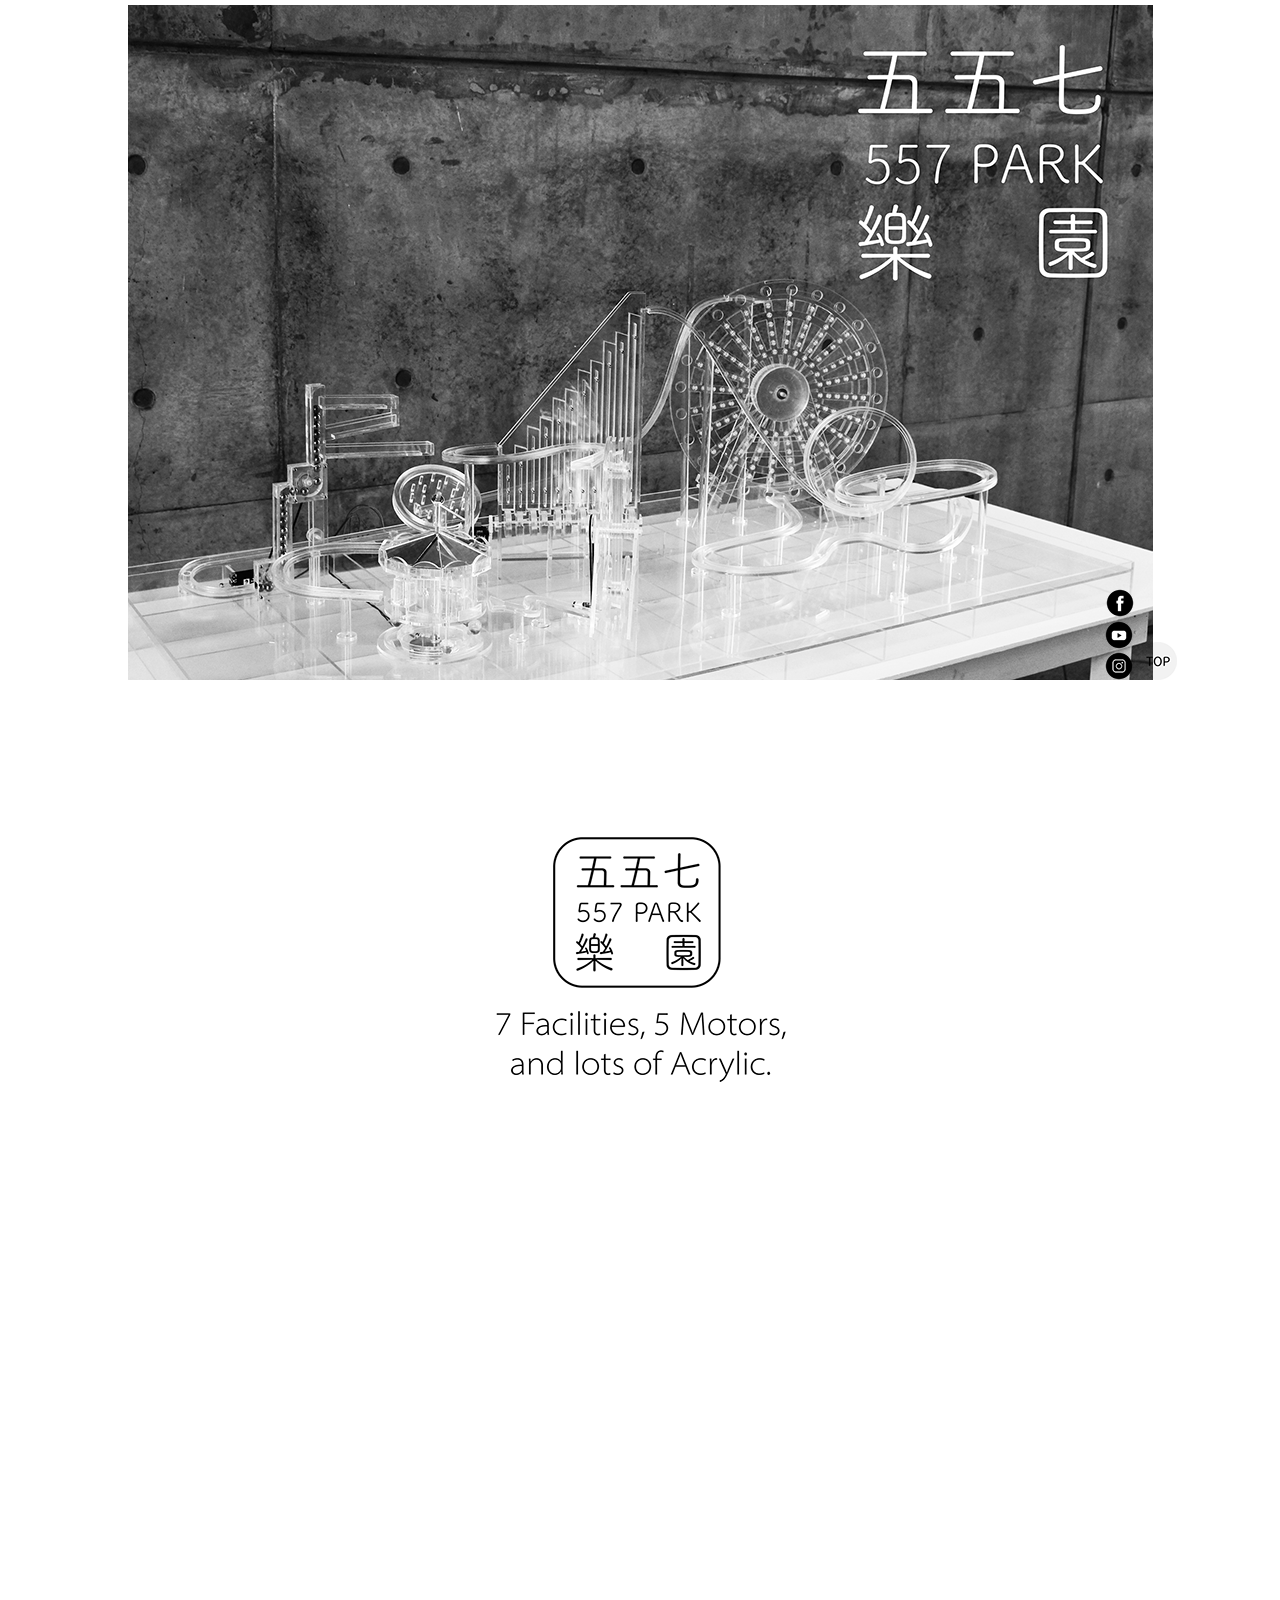
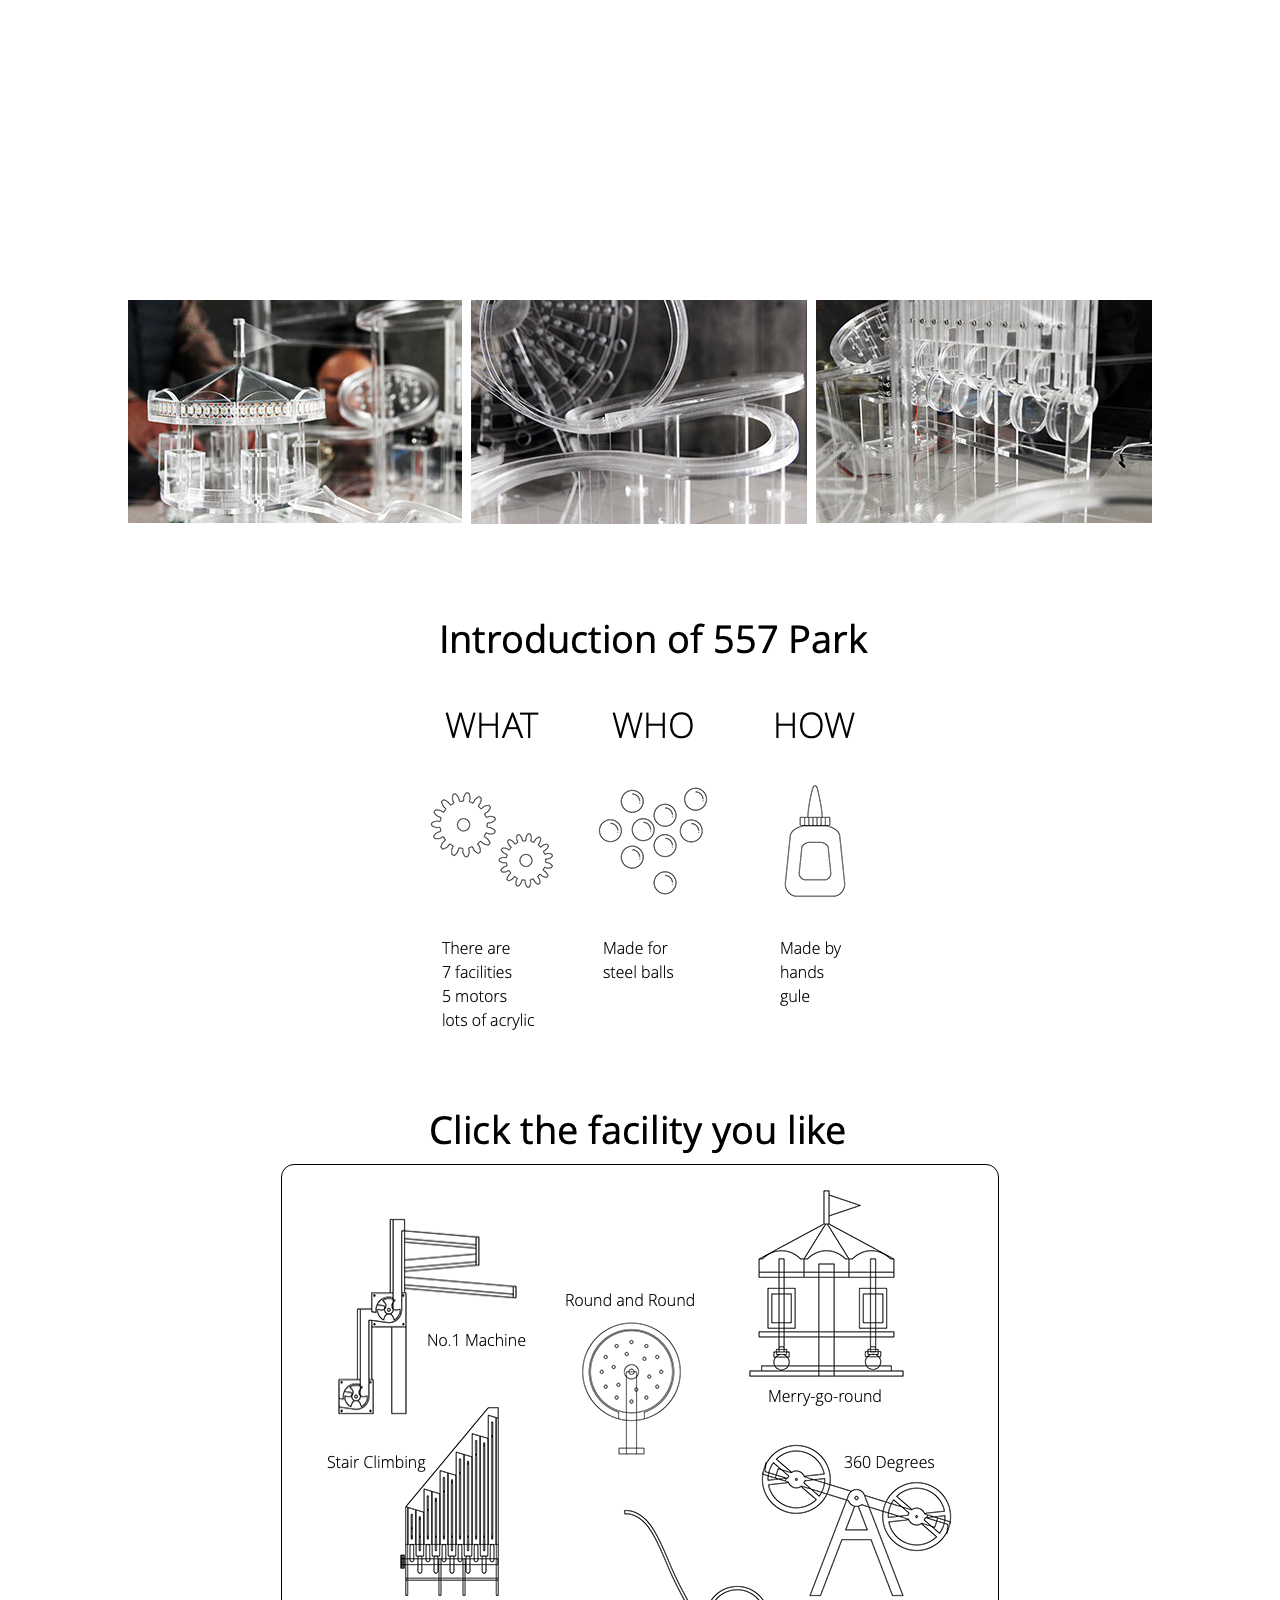
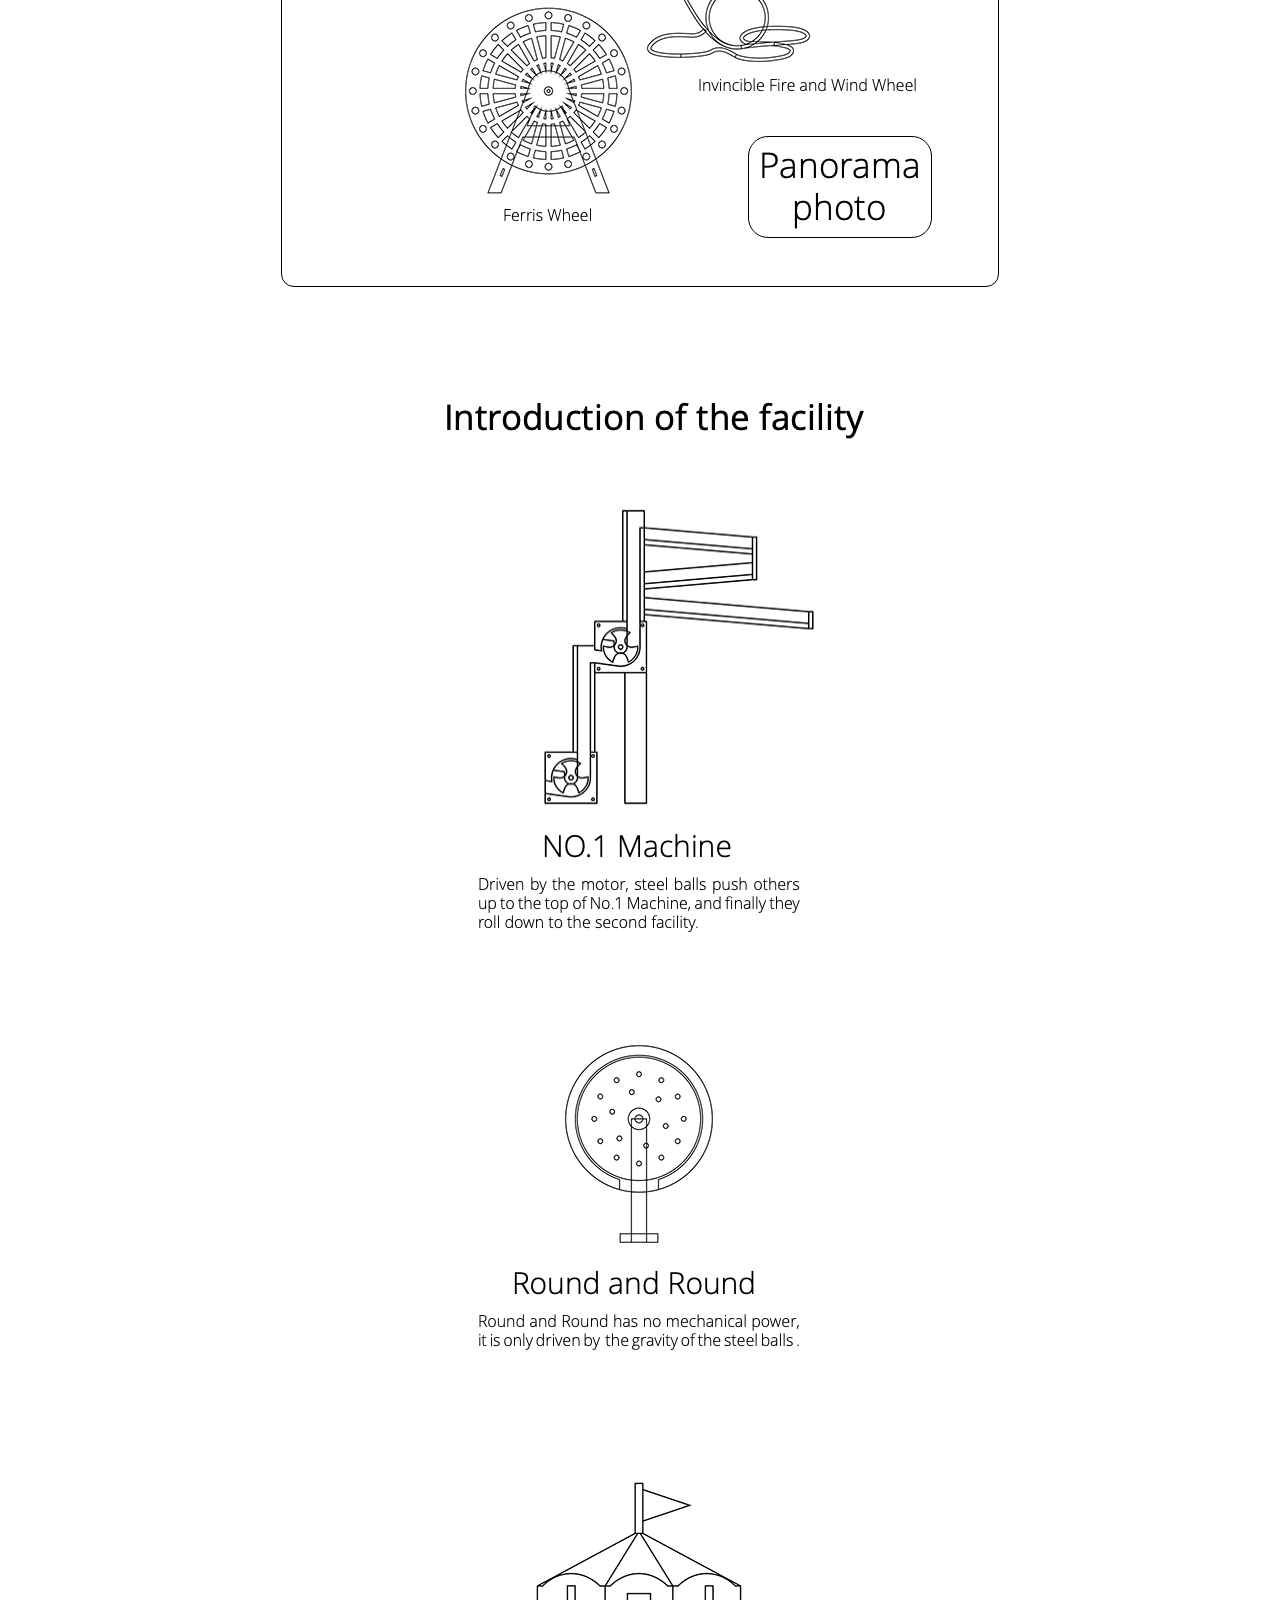
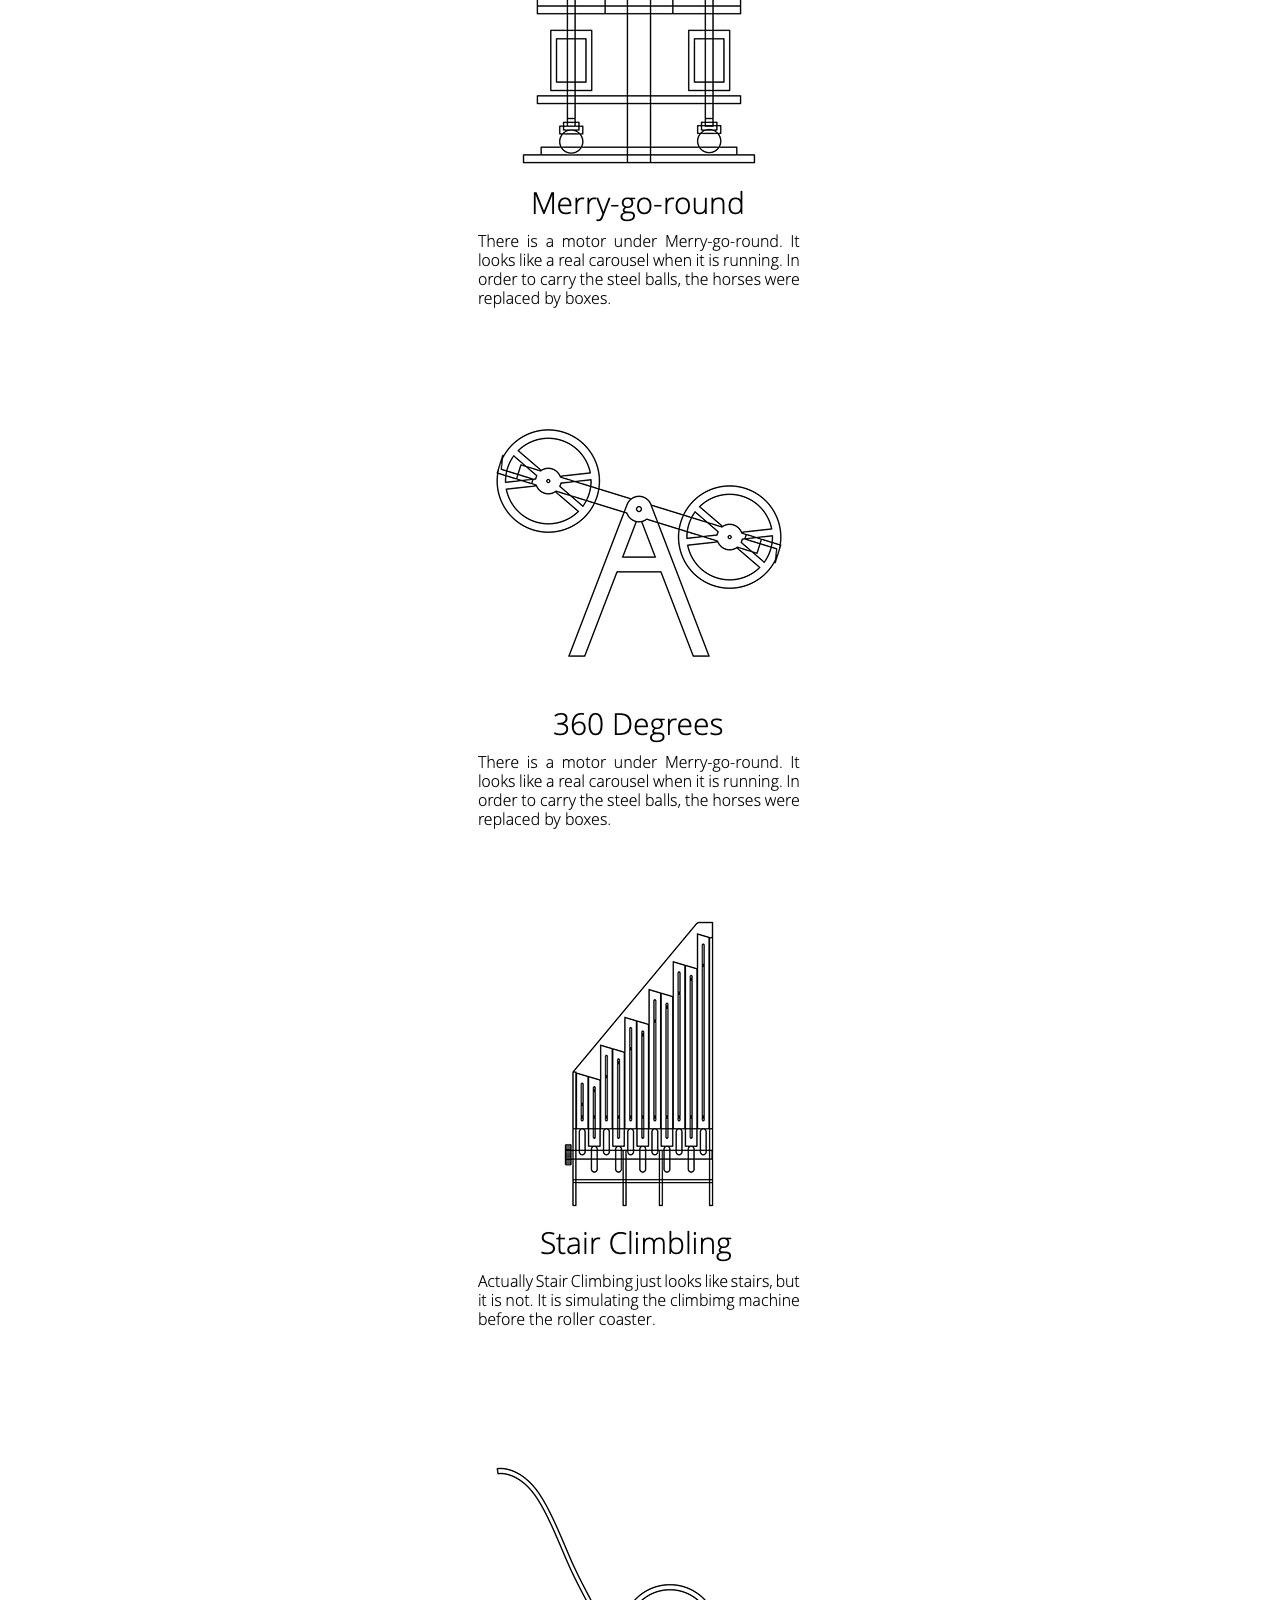
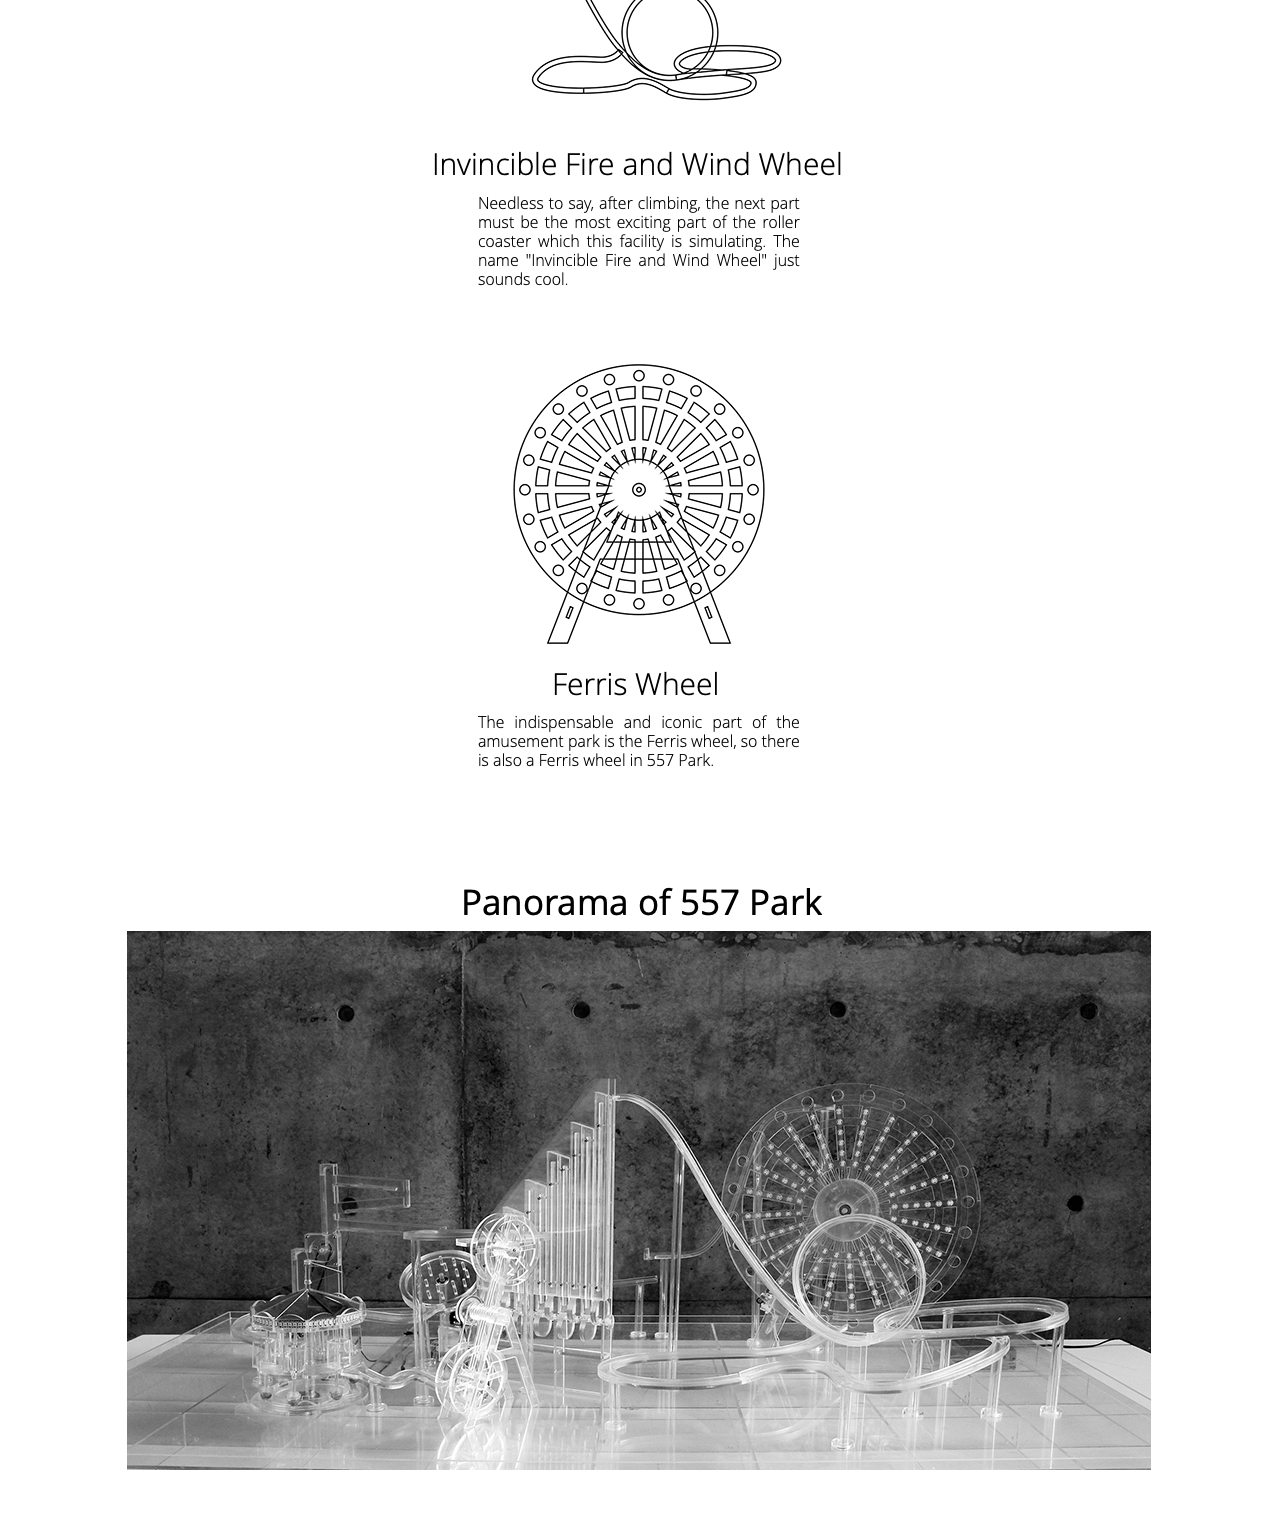
<file: index.html>
<!DOCTYPE html>
<html class="nojs html css_verticalspacer" lang="zh-TW">
 <head>

  <meta http-equiv="Content-type" content="text/html;charset=UTF-8"/>
  <meta name="generator" content="2018.0.0.379"/>
  
  <script type="text/javascript">
   // Update the 'nojs'/'js' class on the html node
document.documentElement.className = document.documentElement.className.replace(/\bnojs\b/g, 'js');

// Check that all required assets are uploaded and up-to-date
if(typeof Muse == "undefined") window.Muse = {}; window.Muse.assets = {"required":["museutils.js", "museconfig.js", "jquery.musepolyfill.bgsize.js", "jquery.watch.js", "require.js", "index.css"], "outOfDate":[]};
</script>
  
  <link rel="shortcut icon" href="images/557-park-favicon.ico?crc=4126871531"/>
  <title>557 PARK</title>
  <!-- CSS -->
  <link rel="stylesheet" type="text/css" href="css/site_global.css?crc=314571582"/>
  <link rel="stylesheet" type="text/css" href="css/index.css?crc=4190734223" id="pagesheet"/>
    <!--HTML Widget code-->
  <style type="text/css">#u114.size_fluid_width_height iframe { position:absolute; left:0; top:0; }</style>
 </head>
 <body>

  <div class="clearfix" id="page"><!-- group -->
   <div class="clearfix grpelem" id="pu882"><!-- column -->
    <div class="museBGSize clearfix colelem" id="u882"><!-- column -->
     <div class="position_content" id="u882_position_content">
      <a class="anchor_item colelem" id="top"></a>
      <a class="anchor_item colelem" id="untitled"></a>
     </div>
    </div>
    <div class="clip_frame colelem" id="u337"><!-- image -->
     <img class="block" id="u337_img" src="images/557logo.png?crc=14693156" data-hidpi-src="images/557logo_2x.png?crc=3762090398" alt="" width="315" height="315"/>
    </div>
    <div class="size_fixed colelem" id="u114"><!-- custom html -->
     
<iframe class="actAsDiv" style="width:100%;height:100%;" src="//www.youtube.com/embed/ZpNuxVoKVpQ?autoplay=0&loop=0&showinfo=0&theme=dark&color=red&controls=1&modestbranding=0&start=0&fs=1&iv_load_policy=1&wmode=transparent&rel=1" frameborder="0" allowfullscreen></iframe>

    </div>
    <div class="clearfix colelem" id="pu383"><!-- group -->
     <div class="clip_frame grpelem" id="u383"><!-- image -->
      <img class="block" id="u383_img" src="images/img_5601.jpg?crc=353947082" data-hidpi-src="images/img_5601_2x.jpg?crc=212122182" alt="" width="334" height="223"/>
     </div>
     <div class="clip_frame clearfix grpelem" id="u347"><!-- image -->
      <img class="position_content" id="u347_img" src="images/img_5609.jpg?crc=3815884867" data-hidpi-src="images/img_5609_2x.jpg?crc=179635682" alt="" width="399" height="224"/>
     </div>
     <div class="clip_frame clearfix grpelem" id="u362"><!-- image -->
      <img class="position_content" id="u362_img" src="images/img_5605.jpg?crc=4098035855" data-hidpi-src="images/img_5605_2x.jpg?crc=4176963460" alt="" width="397" height="223"/>
     </div>
    </div>
    <img class="colelem" id="u648-4" alt="Introduction of 557 Park" width="463" height="46" src="images/u648-4.png?crc=203346945" data-hidpi-src="images/u648-4_2x.png?crc=3856138479"/><!-- rasterized frame -->
    <div class="clearfix colelem" id="pu654-4"><!-- group -->
     <img class="grpelem" id="u654-4" alt="WHAT" width="107" height="42" src="images/u654-4.png?crc=4090959681" data-hidpi-src="images/u654-4_2x.png?crc=4178602968"/><!-- rasterized frame -->
     <img class="grpelem" id="u651-4" alt="WHO" width="107" height="42" src="images/u651-4.png?crc=3760584401" data-hidpi-src="images/u651-4_2x.png?crc=3899292921"/><!-- rasterized frame -->
     <img class="grpelem" id="u657-4" alt="HOW" width="107" height="42" src="images/u657-4.png?crc=4016221181" data-hidpi-src="images/u657-4_2x.png?crc=463357139"/><!-- rasterized frame -->
    </div>
    <div class="clearfix colelem" id="pu412"><!-- group -->
     <div class="clip_frame grpelem" id="u412"><!-- image -->
      <img class="block" id="u412_img" src="images/conponent.png?crc=75486994" data-hidpi-src="images/conponent_2x.png?crc=459553316" alt="" width="130" height="130"/>
     </div>
     <div class="clip_frame grpelem" id="u447"><!-- image -->
      <img class="block" id="u447_img" src="images/steelballs.png?crc=4271970731" data-hidpi-src="images/steelballs_2x.png?crc=4031210813" alt="" width="130" height="130"/>
     </div>
     <div class="clip_frame grpelem" id="u419"><!-- image -->
      <img class="block" id="u419_img" src="images/glue.png?crc=3934031632" data-hidpi-src="images/glue_2x.png?crc=4039289523" alt="" width="130" height="130"/>
     </div>
    </div>
    <div class="clearfix colelem" id="pu660-10"><!-- group -->
     <img class="grpelem" id="u660-10" alt="There are 7 facilities 5 motors lots of acrylic" width="101" height="96" src="images/u660-10.png?crc=19377373" data-hidpi-src="images/u660-10_2x.png?crc=474275891"/><!-- rasterized frame -->
     <img class="grpelem" id="u663-6" alt="Made for steel balls" width="100" height="48" src="images/u663-6.png?crc=4224205342" data-hidpi-src="images/u663-6_2x.png?crc=3853975330"/><!-- rasterized frame -->
     <img class="grpelem" id="u666-10" alt="Made by hands gule " width="69" height="120" src="images/u666-10.png?crc=4097999398" data-hidpi-src="images/u666-10_2x.png?crc=203455523"/><!-- rasterized frame -->
    </div>
    <img class="colelem" id="u736-4" alt="Click the facility you like" width="463" height="48" src="images/u736-4.png?crc=193565067" data-hidpi-src="images/u736-4_2x.png?crc=3806482244"/><!-- rasterized frame -->
    <div class="clearfix colelem" id="pu769"><!-- group -->
     <div class="rounded-corners grpelem" id="u769"><!-- simple frame --></div>
     <div class="rounded-corners clearfix grpelem" id="u722"><!-- group -->
      <a class="nonblock nontext anim_swing clip_frame grpelem" id="u673" href="index.html#numberone"><!-- image --><img class="block" id="u673_img" src="images/%e6%9c%aa%e5%91%bd%e5%90%8d-6_%e5%b7%a5%e4%bd%9c%e5%8d%80%e5%9f%9f%201214x211.png?crc=3802190559" data-hidpi-src="images/%e6%9c%aa%e5%91%bd%e5%90%8d-6_%e5%b7%a5%e4%bd%9c%e5%8d%80%e5%9f%9f%201214x211_2x.png?crc=4209434589" alt="" width="213" height="211"/></a>
      <a class="nonblock nontext anim_swing clip_frame grpelem" id="u675" href="index.html#four"><!-- image --><img class="block" id="u675_img" src="images/360degrees199x199.png?crc=3875082732" data-hidpi-src="images/360degrees199x199_2x.png?crc=3853257912" alt="" width="199" height="199"/></a>
      <a class="nonblock nontext anim_swing clip_frame grpelem" id="u677" href="index.html#seven"><!-- image --><img class="block" id="u677_img" src="images/ferriswheel199x199.png?crc=4066152537" data-hidpi-src="images/ferriswheel199x199_2x.png?crc=32959288" alt="" width="199" height="199"/></a>
      <a class="nonblock nontext anim_swing clip_frame grpelem" id="u679" href="index.html#three"><!-- image --><img class="block" id="u679_img" src="images/merry-go-round199x199.png?crc=4165098247" data-hidpi-src="images/merry-go-round199x199_2x.png?crc=99395478" alt="" width="199" height="199"/></a>
      <a class="nonblock nontext anim_swing clip_frame grpelem" id="u681" href="index.html#two"><!-- image --><img class="block" id="u681_img" src="images/roundandround145x145.png?crc=4208402921" data-hidpi-src="images/roundandround145x145_2x.png?crc=87794948" alt="" width="145" height="145"/></a>
      <a class="nonblock nontext anim_swing clip_frame grpelem" id="u683" href="index.html#six"><!-- image --><img class="block" id="u683_img" src="images/invinciblefireandwind197x197.png?crc=459875441" data-hidpi-src="images/invinciblefireandwind197x197_2x.png?crc=3934442381" alt="" width="196" height="196"/></a>
      <a class="nonblock nontext anim_swing clip_frame grpelem" id="u685" href="index.html#five"><!-- image --><img class="block" id="u685_img" src="images/stairclimbing199x199.png?crc=3994543371" data-hidpi-src="images/stairclimbing199x199_2x.png?crc=4067072133" alt="" width="199" height="199"/></a>
      <a class="nonblock nontext anim_swing grpelem" id="u763-4" href="index.html#last"><!-- rasterized frame --><img id="u763-4_img" alt="Panorama photo" width="182" height="86" src="images/u763-4.png?crc=4241548103" data-hidpi-src="images/u763-4_2x.png?crc=448508971"/></a>
      <img class="grpelem" id="u776-4" alt="No.1 Machine" width="100" height="24" src="images/u776-4.png?crc=4277314618" data-hidpi-src="images/u776-4_2x.png?crc=301197937"/><!-- rasterized frame -->
      <img class="grpelem" id="u782-4" alt="Stair Climbing" width="100" height="24" src="images/u782-4.png?crc=320802774" data-hidpi-src="images/u782-4_2x.png?crc=430525586"/><!-- rasterized frame -->
      <img class="grpelem" id="u788-4" alt="360 Degrees" width="100" height="24" src="images/u788-4.png?crc=3935579341" data-hidpi-src="images/u788-4_2x.png?crc=4271495519"/><!-- rasterized frame -->
      <img class="grpelem" id="u779-4" alt="Round and Round" width="133" height="24" src="images/u779-4.png?crc=481301817" data-hidpi-src="images/u779-4_2x.png?crc=3837821415"/><!-- rasterized frame -->
      <img class="grpelem" id="u791-4" alt="Merry-go-round" width="118" height="24" src="images/u791-4.png?crc=4001971183" data-hidpi-src="images/u791-4_2x.png?crc=462015702"/><!-- rasterized frame -->
      <img class="grpelem" id="u797-4" alt="Invincible Fire and Wind Wheel" width="223" height="24" src="images/u797-4.png?crc=3871269125" data-hidpi-src="images/u797-4_2x.png?crc=527090944"/><!-- rasterized frame -->
      <img class="grpelem" id="u794-4" alt="Ferris Wheel" width="91" height="24" src="images/u794-4.png?crc=3895228062" data-hidpi-src="images/u794-4_2x.png?crc=424749145"/><!-- rasterized frame -->
     </div>
    </div>
    <img class="colelem" id="u625-4" alt="Introduction of the facility " width="452" height="44" src="images/u625-4.png?crc=3847854200" data-hidpi-src="images/u625-4_2x.png?crc=3930554595"/><!-- rasterized frame -->
    <a class="anchor_item colelem" id="numberone"></a>
    <div class="clip_frame colelem" id="u126"><!-- image -->
     <img class="block" id="u126_img" src="images/%e6%9c%aa%e5%91%bd%e5%90%8d-6_%e5%b7%a5%e4%bd%9c%e5%8d%80%e5%9f%9f%201.png?crc=275795854" data-hidpi-src="images/%e6%9c%aa%e5%91%bd%e5%90%8d-6_%e5%b7%a5%e4%bd%9c%e5%8d%80%e5%9f%9f%201_2x.png?crc=230776328" alt="" width="322" height="318"/>
    </div>
    <img class="colelem" id="u517-4" alt="NO.1 Machine" width="195" height="36" src="images/u517-4.png?crc=3975071315" data-hidpi-src="images/u517-4_2x.png?crc=4250006350"/><!-- rasterized frame -->
    <img class="colelem" id="u528-4" alt="Driven by the motor, steel balls push others up to the top of No.1 Machine, and finally they roll down to the second facility." width="322" height="58" src="images/u528-4.png?crc=124238900" data-hidpi-src="images/u528-4_2x.png?crc=427763590"/><!-- rasterized frame -->
    <a class="anchor_item colelem" id="two"></a>
    <div class="clip_frame colelem" id="u433"><!-- image -->
     <img class="block" id="u433_img" src="images/roundandround.png?crc=410769122" data-hidpi-src="images/roundandround_2x.png?crc=3845817185" alt="" width="218" height="218"/>
    </div>
    <img class="colelem" id="u574-4" alt="Round and Round" width="255" height="36" src="images/u574-4.png?crc=460621819" data-hidpi-src="images/u574-4_2x.png?crc=180299252"/><!-- rasterized frame -->
    <img class="colelem" id="u585-4" alt="Round and Round has no mechanical power, it is only driven by the gravity of the steel balls ." width="322" height="40" src="images/u585-4.png?crc=475111864" data-hidpi-src="images/u585-4_2x.png?crc=185439320"/><!-- rasterized frame -->
    <a class="anchor_item colelem" id="three"></a>
    <div class="clip_frame colelem" id="u426"><!-- image -->
     <img class="block" id="u426_img" src="images/merry-go-round.png?crc=483880957" data-hidpi-src="images/merry-go-round_2x.png?crc=3905181234" alt="" width="300" height="300"/>
    </div>
    <img class="colelem" id="u588-4" alt="Merry-go-round" width="216" height="38" src="images/u588-4.png?crc=4201060861" data-hidpi-src="images/u588-4_2x.png?crc=4152043573"/><!-- rasterized frame -->
    <img class="colelem" id="u589-4" alt="There is a motor under Merry-go-round. It looks like a real carousel when it is running. In order to carry the steel balls, the horses were replaced by boxes." width="323" height="77" src="images/u589-4.png?crc=4147613165" data-hidpi-src="images/u589-4_2x.png?crc=368782798"/><!-- rasterized frame -->
    <a class="anchor_item colelem" id="four"></a>
    <div class="clip_frame colelem" id="u397"><!-- image -->
     <img class="block" id="u397_img" src="images/360degrees.png?crc=171446992" data-hidpi-src="images/360degrees_2x.png?crc=424182147" alt="" width="300" height="300"/>
    </div>
    <img class="colelem" id="u600-4" alt="360 Degrees" width="172" height="38" src="images/u600-4.png?crc=91028337" data-hidpi-src="images/u600-4_2x.png?crc=3948878098"/><!-- rasterized frame -->
    <img class="colelem" id="u601-4" alt="There is a motor under Merry-go-round. It looks like a real carousel when it is running. In order to carry the steel balls, the horses were replaced by boxes." width="323" height="77" src="images/u601-4.png?crc=4147613165" data-hidpi-src="images/u601-4_2x.png?crc=368782798"/><!-- rasterized frame -->
    <a class="anchor_item colelem" id="five"></a>
    <div class="clip_frame colelem" id="u454"><!-- image -->
     <img class="block" id="u454_img" src="images/stairclimbing.png?crc=467985795" data-hidpi-src="images/stairclimbing_2x.png?crc=4172322971" alt="" width="300" height="300"/>
    </div>
    <img class="colelem" id="u594-4" alt="Stair Climbling" width="198" height="38" src="images/u594-4.png?crc=3807772476" data-hidpi-src="images/u594-4_2x.png?crc=270457838"/><!-- rasterized frame -->
    <img class="colelem" id="u595-4" alt="Actually Stair Climbing just looks like stairs, but it is not. It is simulating the climbimg machine before the roller coaster." width="323" height="57" src="images/u595-4.png?crc=4115523963" data-hidpi-src="images/u595-4_2x.png?crc=274357387"/><!-- rasterized frame -->
    <a class="anchor_item colelem" id="six"></a>
    <div class="clip_frame colelem" id="u440"><!-- image -->
     <img class="block" id="u440_img" src="images/invinciblefireandwind.png?crc=4200757340" data-hidpi-src="images/invinciblefireandwind_2x.png?crc=3768121610" alt="" width="300" height="300"/>
    </div>
    <img class="colelem" id="u606-4" alt="Invincible Fire and Wind Wheel" width="414" height="36" src="images/u606-4.png?crc=430431504" data-hidpi-src="images/u606-4_2x.png?crc=442587464"/><!-- rasterized frame -->
    <img class="colelem" id="u607-4" alt="Needless to say, after climbing, the next part must be the most exciting part of the roller coaster which this facility is simulating. The name &quot;Invincible Fire and Wind Wheel&quot; just sounds cool." width="322" height="95" src="images/u607-4.png?crc=40776141" data-hidpi-src="images/u607-4_2x.png?crc=4193145038"/><!-- rasterized frame -->
    <a class="anchor_item colelem" id="seven"></a>
    <div class="clip_frame colelem" id="u405"><!-- image -->
     <img class="block" id="u405_img" src="images/ferriswheel.png?crc=4199770085" data-hidpi-src="images/ferriswheel_2x.png?crc=12074579" alt="" width="300" height="300"/>
    </div>
    <img class="colelem" id="u616-4" alt="Ferris Wheel" width="173" height="36" src="images/u616-4.png?crc=170509188" data-hidpi-src="images/u616-4_2x.png?crc=55039916"/><!-- rasterized frame -->
    <img class="colelem" id="u617-4" alt="The indispensable and iconic part of the amusement park is the Ferris wheel, so there is also a Ferris wheel in 557 Park." width="323" height="58" src="images/u617-4.png?crc=4273113457" data-hidpi-src="images/u617-4_2x.png?crc=4058972550"/><!-- rasterized frame -->
    <a class="anchor_item colelem" id="last"></a>
    <img class="colelem" id="u622-4" alt="Panorama of 557 Park" width="376" height="42" src="images/u622-4.png?crc=4254089894" data-hidpi-src="images/u622-4_2x.png?crc=4259337856"/><!-- rasterized frame -->
    <div class="clip_frame colelem" id="u319"><!-- image -->
     <img class="block" id="u319_img" src="images/557pgoto.png?crc=339132519" data-hidpi-src="images/557pgoto_2x.png?crc=3896407645" alt="" width="1024" height="539"/>
    </div>
   </div>
   <div class="clearfix grpelem" id="pu848"><!-- group -->
    <div class="clearfix" id="u848"><!-- group -->
     <a class="nonblock nontext clip_frame" id="u266" href="https://www.facebook.com/shanwen.lin.1" target="_blank"><!-- image --><img class="block" id="u266_img" src="images/iconfacebook.png?crc=239222445" data-hidpi-src="images/iconfacebook_2x.png?crc=94257754" alt="" width="28" height="28"/></a>
     <a class="nonblock nontext clip_frame" id="u281" href="https://www.youtube.com/channel/UCGU7UUWIcCI962P9DkmWc4Q" target="_blank"><!-- image --><img class="block" id="u281_img" src="images/iconyoutube.png?crc=3793101297" data-hidpi-src="images/iconyoutube_2x.png?crc=442075383" alt="" width="28" height="28"/></a>
     <a class="nonblock nontext clip_frame" id="u274" href="https://www.instagram.com/shan_wen_35/" target="_blank"><!-- image --><img class="block" id="u274_img" src="images/iconinstagram.png?crc=4137327991" data-hidpi-src="images/iconinstagram_2x.png?crc=105369261" alt="" width="28" height="28"/></a>
    </div>
    <a class="nonblock nontext anim_swing clip_frame" id="u957" href="index.html#top"><!-- image --><img class="block" id="u957_img" src="images/top.png?crc=240978900" data-hidpi-src="images/top_2x.png?crc=4273335807" alt="" width="38" height="38"/></a>
   </div>
   <div class="verticalspacer" data-offset-top="7869" data-content-above-spacer="7869" data-content-below-spacer="61"></div>
  </div>
  <!-- Other scripts -->
  <script type="text/javascript">
   // Decide weather to suppress missing file error or not based on preference setting
var suppressMissingFileError = false
</script>
  <script type="text/javascript">
   window.Muse.assets.check=function(d){if(!window.Muse.assets.checked){window.Muse.assets.checked=!0;var b={},c=function(a,b){if(window.getComputedStyle){var c=window.getComputedStyle(a,null);return c&&c.getPropertyValue(b)||c&&c[b]||""}if(document.documentElement.currentStyle)return(c=a.currentStyle)&&c[b]||a.style&&a.style[b]||"";return""},a=function(a){if(a.match(/^rgb/))return a=a.replace(/\s+/g,"").match(/([\d\,]+)/gi)[0].split(","),(parseInt(a[0])<<16)+(parseInt(a[1])<<8)+parseInt(a[2]);if(a.match(/^\#/))return parseInt(a.substr(1),
16);return 0},g=function(g){for(var f=document.getElementsByTagName("link"),h=0;h<f.length;h++)if("text/css"==f[h].type){var i=(f[h].href||"").match(/\/?css\/([\w\-]+\.css)\?crc=(\d+)/);if(!i||!i[1]||!i[2])break;b[i[1]]=i[2]}f=document.createElement("div");f.className="version";f.style.cssText="display:none; width:1px; height:1px;";document.getElementsByTagName("body")[0].appendChild(f);for(h=0;h<Muse.assets.required.length;){var i=Muse.assets.required[h],l=i.match(/([\w\-\.]+)\.(\w+)$/),k=l&&l[1]?
l[1]:null,l=l&&l[2]?l[2]:null;switch(l.toLowerCase()){case "css":k=k.replace(/\W/gi,"_").replace(/^([^a-z])/gi,"_$1");f.className+=" "+k;k=a(c(f,"color"));l=a(c(f,"backgroundColor"));k!=0||l!=0?(Muse.assets.required.splice(h,1),"undefined"!=typeof b[i]&&(k!=b[i]>>>24||l!=(b[i]&16777215))&&Muse.assets.outOfDate.push(i)):h++;f.className="version";break;case "js":h++;break;default:throw Error("Unsupported file type: "+l);}}d?d().jquery!="1.8.3"&&Muse.assets.outOfDate.push("jquery-1.8.3.min.js"):Muse.assets.required.push("jquery-1.8.3.min.js");
f.parentNode.removeChild(f);if(Muse.assets.outOfDate.length||Muse.assets.required.length)f="伺服器上的某些檔案可能遺失或不正確。請清除瀏覽器快取後再試一次。若問題持續發生，請聯絡網站作者。",g&&Muse.assets.outOfDate.length&&(f+="\nOut of date: "+Muse.assets.outOfDate.join(",")),g&&Muse.assets.required.length&&(f+="\nMissing: "+Muse.assets.required.join(",")),suppressMissingFileError?(f+="\nUse SuppressMissingFileError key in AppPrefs.xml to show missing file error pop up.",console.log(f)):alert(f)};location&&location.search&&location.search.match&&location.search.match(/muse_debug/gi)?
setTimeout(function(){g(!0)},5E3):g()}};
var muse_init=function(){require.config({baseUrl:""});require(["jquery","museutils","whatinput","jquery.musepolyfill.bgsize","jquery.watch"],function(d){var $ = d;$(document).ready(function(){try{
window.Muse.assets.check($);/* body */
Muse.Utils.transformMarkupToFixBrowserProblemsPreInit();/* body */
Muse.Utils.detectScreenResolution();/* HiDPI screens */
Muse.Utils.prepHyperlinks(true);/* body */
Muse.Utils.makeButtonsVisibleAfterSettingMinWidth();/* body */
Muse.Utils.fullPage('#page');/* 100% height page */
Muse.Utils.showWidgetsWhenReady();/* body */
Muse.Utils.transformMarkupToFixBrowserProblems();/* body */
}catch(b){if(b&&"function"==typeof b.notify?b.notify():Muse.Assert.fail("Error calling selector function: "+b),false)throw b;}})})};

</script>
  <!-- RequireJS script -->
  <script src="scripts/require.js?crc=4157109226" type="text/javascript" async data-main="scripts/museconfig.js?crc=4153641093" onload="if (requirejs) requirejs.onError = function(requireType, requireModule) { if (requireType && requireType.toString && requireType.toString().indexOf && 0 <= requireType.toString().indexOf('#scripterror')) window.Muse.assets.check(); }" onerror="window.Muse.assets.check();"></script>
   </body>
</html>
</file>
<file: css/site_global.css>
html{min-height:100%;min-width:100%;-ms-text-size-adjust:none;}body,div,dl,dt,dd,ul,ol,li,nav,h1,h2,h3,h4,h5,h6,pre,code,form,fieldset,legend,input,button,textarea,p,blockquote,th,td,a{margin:0px;padding:0px;border-width:0px;border-style:solid;border-color:transparent;-webkit-transform-origin:left top;-ms-transform-origin:left top;-o-transform-origin:left top;transform-origin:left top;background-repeat:no-repeat;}button.submit-btn{-moz-box-sizing:content-box;-webkit-box-sizing:content-box;box-sizing:content-box;}.transition{-webkit-transition-property:background-image,background-position,background-color,border-color,border-radius,color,font-size,font-style,font-weight,letter-spacing,line-height,text-align,box-shadow,text-shadow,opacity;transition-property:background-image,background-position,background-color,border-color,border-radius,color,font-size,font-style,font-weight,letter-spacing,line-height,text-align,box-shadow,text-shadow,opacity;}.transition *{-webkit-transition:inherit;transition:inherit;}table{border-collapse:collapse;border-spacing:0px;}fieldset,img{border:0px;border-style:solid;-webkit-transform-origin:left top;-ms-transform-origin:left top;-o-transform-origin:left top;transform-origin:left top;}address,caption,cite,code,dfn,em,strong,th,var,optgroup{font-style:inherit;font-weight:inherit;}del,ins{text-decoration:none;}li{list-style:none;}caption,th{text-align:left;}h1,h2,h3,h4,h5,h6{font-size:100%;font-weight:inherit;}input,button,textarea,select,optgroup,option{font-family:inherit;font-size:inherit;font-style:inherit;font-weight:inherit;}.form-grp input,.form-grp textarea{-webkit-appearance:none;-webkit-border-radius:0;}body{font-family:Arial, Helvetica Neue, Helvetica, sans-serif;text-align:left;font-size:14px;line-height:17px;word-wrap:break-word;text-rendering:optimizeLegibility;-moz-font-feature-settings:'liga';-ms-font-feature-settings:'liga';-webkit-font-feature-settings:'liga';font-feature-settings:'liga';}a:link{color:#0000FF;text-decoration:inherit;}a:visited{color:#800080;text-decoration:inherit;}a:hover{color:#0000FF;text-decoration:inherit;}a:active{color:#EE0000;text-decoration:inherit;}a.nontext{color:black;text-decoration:none;font-style:normal;font-weight:normal;}.normal_text{color:#000000;direction:ltr;font-family:Arial, Helvetica Neue, Helvetica, sans-serif;font-size:14px;font-style:normal;font-weight:normal;letter-spacing:0px;line-height:17px;text-align:left;text-decoration:none;text-indent:0px;text-transform:none;vertical-align:0px;padding:0px;}.list0 li:before{position:absolute;right:100%;letter-spacing:0px;text-decoration:none;font-weight:normal;font-style:normal;}.rtl-list li:before{right:auto;left:100%;}.nls-None > li:before,.nls-None .list3 > li:before,.nls-None .list6 > li:before{margin-right:6px;content:'•';}.nls-None .list1 > li:before,.nls-None .list4 > li:before,.nls-None .list7 > li:before{margin-right:6px;content:'○';}.nls-None,.nls-None .list1,.nls-None .list2,.nls-None .list3,.nls-None .list4,.nls-None .list5,.nls-None .list6,.nls-None .list7,.nls-None .list8{padding-left:34px;}.nls-None.rtl-list,.nls-None .list1.rtl-list,.nls-None .list2.rtl-list,.nls-None .list3.rtl-list,.nls-None .list4.rtl-list,.nls-None .list5.rtl-list,.nls-None .list6.rtl-list,.nls-None .list7.rtl-list,.nls-None .list8.rtl-list{padding-left:0px;padding-right:34px;}.nls-None .list2 > li:before,.nls-None .list5 > li:before,.nls-None .list8 > li:before{margin-right:6px;content:'-';}.nls-None.rtl-list > li:before,.nls-None .list1.rtl-list > li:before,.nls-None .list2.rtl-list > li:before,.nls-None .list3.rtl-list > li:before,.nls-None .list4.rtl-list > li:before,.nls-None .list5.rtl-list > li:before,.nls-None .list6.rtl-list > li:before,.nls-None .list7.rtl-list > li:before,.nls-None .list8.rtl-list > li:before{margin-right:0px;margin-left:6px;}.TabbedPanelsTab{white-space:nowrap;}.MenuBar .MenuBarView,.MenuBar .SubMenuView{display:block;list-style:none;}.MenuBar .SubMenu{display:none;position:absolute;}.NoWrap{white-space:nowrap;word-wrap:normal;}.rootelem{margin-left:auto;margin-right:auto;}.colelem{display:inline;float:left;clear:both;}.clearfix:after{content:"\0020";visibility:hidden;display:block;height:0px;clear:both;}*:first-child+html .clearfix{zoom:1;}.clip_frame{overflow:hidden;}.popup_anchor{position:relative;width:0px;height:0px;}.allow_click_through *{pointer-events:auto;}.popup_element{z-index:100000;}.svg{display:block;vertical-align:top;}span.wrap{content:'';clear:left;display:block;}span.actAsInlineDiv{display:inline-block;}.position_content,.excludeFromNormalFlow{float:left;}.preload_images{position:absolute;overflow:hidden;left:-9999px;top:-9999px;height:1px;width:1px;}.preload{height:1px;width:1px;}.animateStates{-webkit-transition:0.3s ease-in-out;-moz-transition:0.3s ease-in-out;-o-transition:0.3s ease-in-out;transition:0.3s ease-in-out;}[data-whatinput="mouse"] *:focus,[data-whatinput="touch"] *:focus,input:focus,textarea:focus{outline:none;}textarea{resize:none;overflow:auto;}.allow_click_through,.fld-prompt{pointer-events:none;}.wrapped-input{position:absolute;top:0px;left:0px;background:transparent;border:none;}.submit-btn{z-index:50000;cursor:pointer;}.anchor_item{width:22px;height:18px;}.MenuBar .SubMenuVisible,.MenuBarVertical .SubMenuVisible,.MenuBar .SubMenu .SubMenuVisible,.popup_element.Active,span.actAsPara,.actAsDiv,a.nonblock.nontext,img.block{display:block;}.widget_invisible,.js .invi,.js .mse_pre_init{visibility:hidden;}.ose_ei{visibility:hidden;z-index:0;}.no_vert_scroll{overflow-y:hidden;}.always_vert_scroll{overflow-y:scroll;}.always_horz_scroll{overflow-x:scroll;}.fullscreen{overflow:hidden;left:0px;top:0px;position:fixed;height:100%;width:100%;-moz-box-sizing:border-box;-webkit-box-sizing:border-box;-ms-box-sizing:border-box;box-sizing:border-box;}.fullwidth{position:absolute;}.borderbox{-moz-box-sizing:border-box;-webkit-box-sizing:border-box;-ms-box-sizing:border-box;box-sizing:border-box;}.scroll_wrapper{position:absolute;overflow:auto;left:0px;right:0px;top:0px;bottom:0px;padding-top:0px;padding-bottom:0px;margin-top:0px;margin-bottom:0px;}.browser_width > *{position:absolute;left:0px;right:0px;}.grpelem,.accordion_wrapper{display:inline;float:left;}.fld-checkbox input[type=checkbox],.fld-radiobutton input[type=radio]{position:absolute;overflow:hidden;clip:rect(0px, 0px, 0px, 0px);height:1px;width:1px;margin:-1px;padding:0px;border:0px;}.fld-checkbox input[type=checkbox] + label,.fld-radiobutton input[type=radio] + label{display:inline-block;background-repeat:no-repeat;cursor:pointer;float:left;width:100%;height:100%;}.pointer_cursor,.fld-recaptcha-mode,.fld-recaptcha-refresh,.fld-recaptcha-help{cursor:pointer;}p,h1,h2,h3,h4,h5,h6,ol,ul,span.actAsPara{max-height:1000000px;}.superscript{vertical-align:super;font-size:66%;line-height:0px;}.subscript{vertical-align:sub;font-size:66%;line-height:0px;}.horizontalSlideShow{-ms-touch-action:pan-y;touch-action:pan-y;}.verticalSlideShow{-ms-touch-action:pan-x;touch-action:pan-x;}.colelem100,.verticalspacer{clear:both;}.list0 li,.MenuBar .MenuItemContainer,.SlideShowContentPanel .fullscreen img,.css_verticalspacer .verticalspacer{position:relative;}.popup_element.Inactive,.js .disn,.js .an_invi,.hidden,.breakpoint{display:none;}#muse_css_mq{position:absolute;display:none;background-color:#FFFFFE;}.fluid_height_spacer{width:0.01px;}.muse_check_css{display:none;position:fixed;}@media screen and (-webkit-min-device-pixel-ratio:0){body{text-rendering:auto;}}
</file>
<file: css/index.css>
.version.index{color:#0000F9;background-color:#C9878F;}#page{z-index:1;width:1024px;min-height:438px;background-image:none;border-width:0px;border-color:#000000;background-color:transparent;padding-bottom:62px;margin-left:auto;margin-right:auto;}#pu882{z-index:2;width:0.01px;padding-bottom:0px;margin-right:-10000px;margin-top:5px;margin-left:-1px;}#u882{z-index:2;width:1025px;opacity:1;-ms-filter:"progid:DXImageTransform.Microsoft.Alpha(Opacity=100)";filter:alpha(opacity=100);padding-bottom:0px;margin-left:1px;position:relative;background:transparent url("../images/557a1poster.png?crc=510807717") no-repeat left top;background-size:cover;}.hidpi #u882{background-image:url("../images/557a1poster_2x.png?crc=4053921743");}#u882_position_content{margin-top:-5px;padding-bottom:635px;width:100%;}#top{position:relative;}#untitled{margin-top:9px;position:relative;}#u337{z-index:15;width:315px;background-color:transparent;margin-left:356px;margin-top:123px;position:relative;}#u114{z-index:5;width:1024px;height:654px;border-width:0px;border-color:transparent;background-color:transparent;margin-left:1px;margin-top:119px;position:relative;}#pu383{z-index:21;width:0.01px;margin-left:1px;margin-top:9px;}#u383{z-index:21;width:334px;background-color:transparent;position:relative;margin-right:-10000px;}#u347{z-index:17;width:336px;background-color:transparent;position:relative;margin-right:-10000px;left:343px;}#u347_img{margin-left:-31px;margin-right:-32px;}#u362{z-index:19;width:336px;background-color:transparent;position:relative;margin-right:-10000px;left:688px;}#u362_img{margin-right:-61px;}#u648-4{z-index:109;display:block;vertical-align:top;margin-left:295px;margin-top:91px;position:relative;}#pu654-4{z-index:117;width:0.01px;margin-left:312px;margin-top:42px;}#u654-4{z-index:117;display:block;vertical-align:top;position:relative;margin-right:-10000px;}#u651-4{z-index:113;display:block;vertical-align:top;position:relative;margin-right:-10000px;left:161px;}#u657-4{z-index:121;display:block;vertical-align:top;position:relative;margin-right:-10000px;left:322px;}#pu412{z-index:23;width:0.01px;margin-left:300px;margin-top:30px;}#u412{z-index:23;width:130px;background-color:transparent;position:relative;margin-right:-10000px;}#u447{z-index:27;width:130px;background-color:transparent;position:relative;margin-right:-10000px;margin-top:1px;left:161px;}#u419{z-index:25;width:130px;background-color:transparent;position:relative;margin-right:-10000px;margin-top:1px;left:323px;}#pu660-10{z-index:125;width:0.01px;margin-left:315px;margin-top:29px;}#u660-10{z-index:125;display:block;vertical-align:top;position:relative;margin-right:-10000px;left:-1px;}#u663-6{z-index:135;display:block;vertical-align:top;position:relative;margin-right:-10000px;left:161px;}#u666-10{z-index:141;display:block;vertical-align:top;position:relative;margin-right:-10000px;left:338px;}#u736-4{z-index:165;display:block;vertical-align:top;margin-left:280px;margin-top:51px;position:relative;}#pu769{z-index:3;width:0.01px;margin-left:155px;margin-top:11px;}#u769{z-index:3;width:182px;height:100px;border-style:solid;border-width:1px;border-color:#000000;background-color:transparent;border-radius:20px;position:relative;margin-right:-10000px;margin-top:571px;left:466px;}#u722{z-index:4;width:716px;border-style:solid;border-width:1px;border-color:#000000;background-color:transparent;border-radius:13px;padding-bottom:57px;margin-bottom:-1px;position:relative;margin-right:-10000px;margin-top:-1px;left:-1px;}#u673{z-index:151;width:213px;background-color:transparent;position:relative;margin-right:-10000px;margin-top:46px;left:39px;}#u675{z-index:153;width:199px;background-color:transparent;position:relative;margin-right:-10000px;margin-top:256px;left:475px;}#u677{z-index:155;width:199px;background-color:transparent;position:relative;margin-right:-10000px;margin-top:436px;left:167px;}#u679{z-index:157;width:199px;background-color:transparent;position:relative;margin-right:-10000px;margin-top:19px;left:445px;}#u681{z-index:159;width:145px;background-color:transparent;position:relative;margin-right:-10000px;margin-top:151px;left:277px;}#u683{z-index:161;width:196px;background-color:transparent;position:relative;margin-right:-10000px;margin-top:323px;left:337px;}#u685{z-index:163;width:199px;background-color:transparent;position:relative;margin-right:-10000px;margin-top:237px;left:68px;}#u763-4{z-index:177;position:relative;margin-right:-10000px;width:182px;margin-top:578px;left:467px;}#u763-4_img{display:block;vertical-align:top;}#u776-4{z-index:181;display:block;vertical-align:top;position:relative;margin-right:-10000px;margin-top:162px;left:145px;}#u782-4{z-index:185;display:block;vertical-align:top;position:relative;margin-right:-10000px;margin-top:284px;left:45px;}#u788-4{z-index:189;display:block;vertical-align:top;position:relative;margin-right:-10000px;margin-top:284px;left:562px;}#u779-4{z-index:193;display:block;vertical-align:top;position:relative;margin-right:-10000px;margin-top:122px;left:283px;}#u791-4{z-index:197;display:block;vertical-align:top;position:relative;margin-right:-10000px;margin-top:218px;left:486px;}#u797-4{z-index:201;display:block;vertical-align:top;position:relative;margin-right:-10000px;margin-top:507px;left:416px;}#u794-4{z-index:205;display:block;vertical-align:top;position:relative;margin-right:-10000px;margin-top:637px;left:221px;}#u625-4{z-index:105;display:block;vertical-align:top;margin-left:301px;margin-top:109px;position:relative;}#numberone{margin-left:301px;top:-2px;margin-bottom:-2px;position:relative;}#u126{z-index:31;width:322px;background-color:transparent;margin-left:391px;margin-top:43px;position:relative;}#u517-4{z-index:45;display:block;vertical-align:top;margin-left:415px;margin-top:11px;position:relative;}#u528-4{z-index:49;display:block;vertical-align:top;margin-left:351px;margin-top:11px;position:relative;}#two{margin-left:375px;margin-top:40px;position:relative;}#u433{z-index:39;width:218px;background-color:transparent;margin-left:403px;margin-top:45px;position:relative;}#u574-4{z-index:53;display:block;vertical-align:top;margin-left:385px;margin-top:11px;position:relative;}#u585-4{z-index:57;display:block;vertical-align:top;margin-left:351px;margin-top:11px;position:relative;}#three{margin-left:351px;margin-top:49px;position:relative;}#u426{z-index:37;width:300px;background-color:transparent;margin-left:362px;margin-top:55px;position:relative;}#u588-4{z-index:61;display:block;vertical-align:top;margin-left:404px;margin-top:11px;position:relative;}#u589-4{z-index:65;display:block;vertical-align:top;margin-left:350px;margin-top:9px;position:relative;}#four{margin-left:362px;margin-top:21px;position:relative;}#u397{z-index:33;width:300px;background-color:transparent;margin-left:362px;margin-top:46px;position:relative;}#u600-4{z-index:77;display:block;vertical-align:top;margin-left:426px;margin-top:12px;position:relative;}#u601-4{z-index:81;display:block;vertical-align:top;margin-left:350px;margin-top:9px;position:relative;}#five{margin-left:351px;margin-top:27px;position:relative;}#u454{z-index:43;width:300px;background-color:transparent;margin-left:362px;margin-top:40px;position:relative;}#u594-4{z-index:69;display:block;vertical-align:top;margin-left:413px;margin-top:10px;position:relative;}#u595-4{z-index:73;display:block;vertical-align:top;margin-left:350px;margin-top:9px;position:relative;}#six{margin-left:351px;margin-top:39px;position:relative;}#u440{z-index:41;width:300px;background-color:transparent;margin-left:362px;margin-top:49px;position:relative;}#u606-4{z-index:85;display:block;vertical-align:top;margin-left:305px;margin-top:11px;position:relative;}#u607-4{z-index:89;display:block;vertical-align:top;margin-left:351px;margin-top:12px;position:relative;}#seven{margin-left:345px;margin-top:6px;position:relative;}#u405{z-index:35;width:300px;background-color:transparent;margin-left:362px;margin-top:42px;position:relative;}#u616-4{z-index:93;display:block;vertical-align:top;margin-left:425px;margin-top:11px;position:relative;}#u617-4{z-index:97;display:block;vertical-align:top;margin-left:350px;margin-top:11px;position:relative;}#last{margin-left:321px;margin-top:82px;position:relative;}#u622-4{z-index:101;display:block;vertical-align:top;margin-left:334px;margin-top:10px;position:relative;}#u319{z-index:13;width:1024px;background-color:transparent;margin-top:9px;position:relative;}#pu848{z-index:6;width:0.01px;height:0px;padding-bottom:91px;margin-right:-10000px;margin-top:589px;}#u848{z-index:6;width:28px;border-width:0px;border-color:transparent;background-color:transparent;padding-bottom:91px;position:fixed;top:589px;right:146px;}#u266{z-index:7;width:28px;background-color:transparent;position:fixed;top:589px;right:146px;}#u281{z-index:11;width:28px;background-color:transparent;position:fixed;top:621px;right:147px;}#u274{z-index:9;width:28px;background-color:transparent;position:fixed;top:652px;right:147px;}#u957{z-index:209;width:38px;background-color:transparent;position:fixed;top:642px;right:103px;}.css_verticalspacer .verticalspacer{height:calc(100vh - 7930px);}#muse_css_mq,.html{background-color:#FFFFFF;}body{position:relative;min-width:1024px;}
</file>
